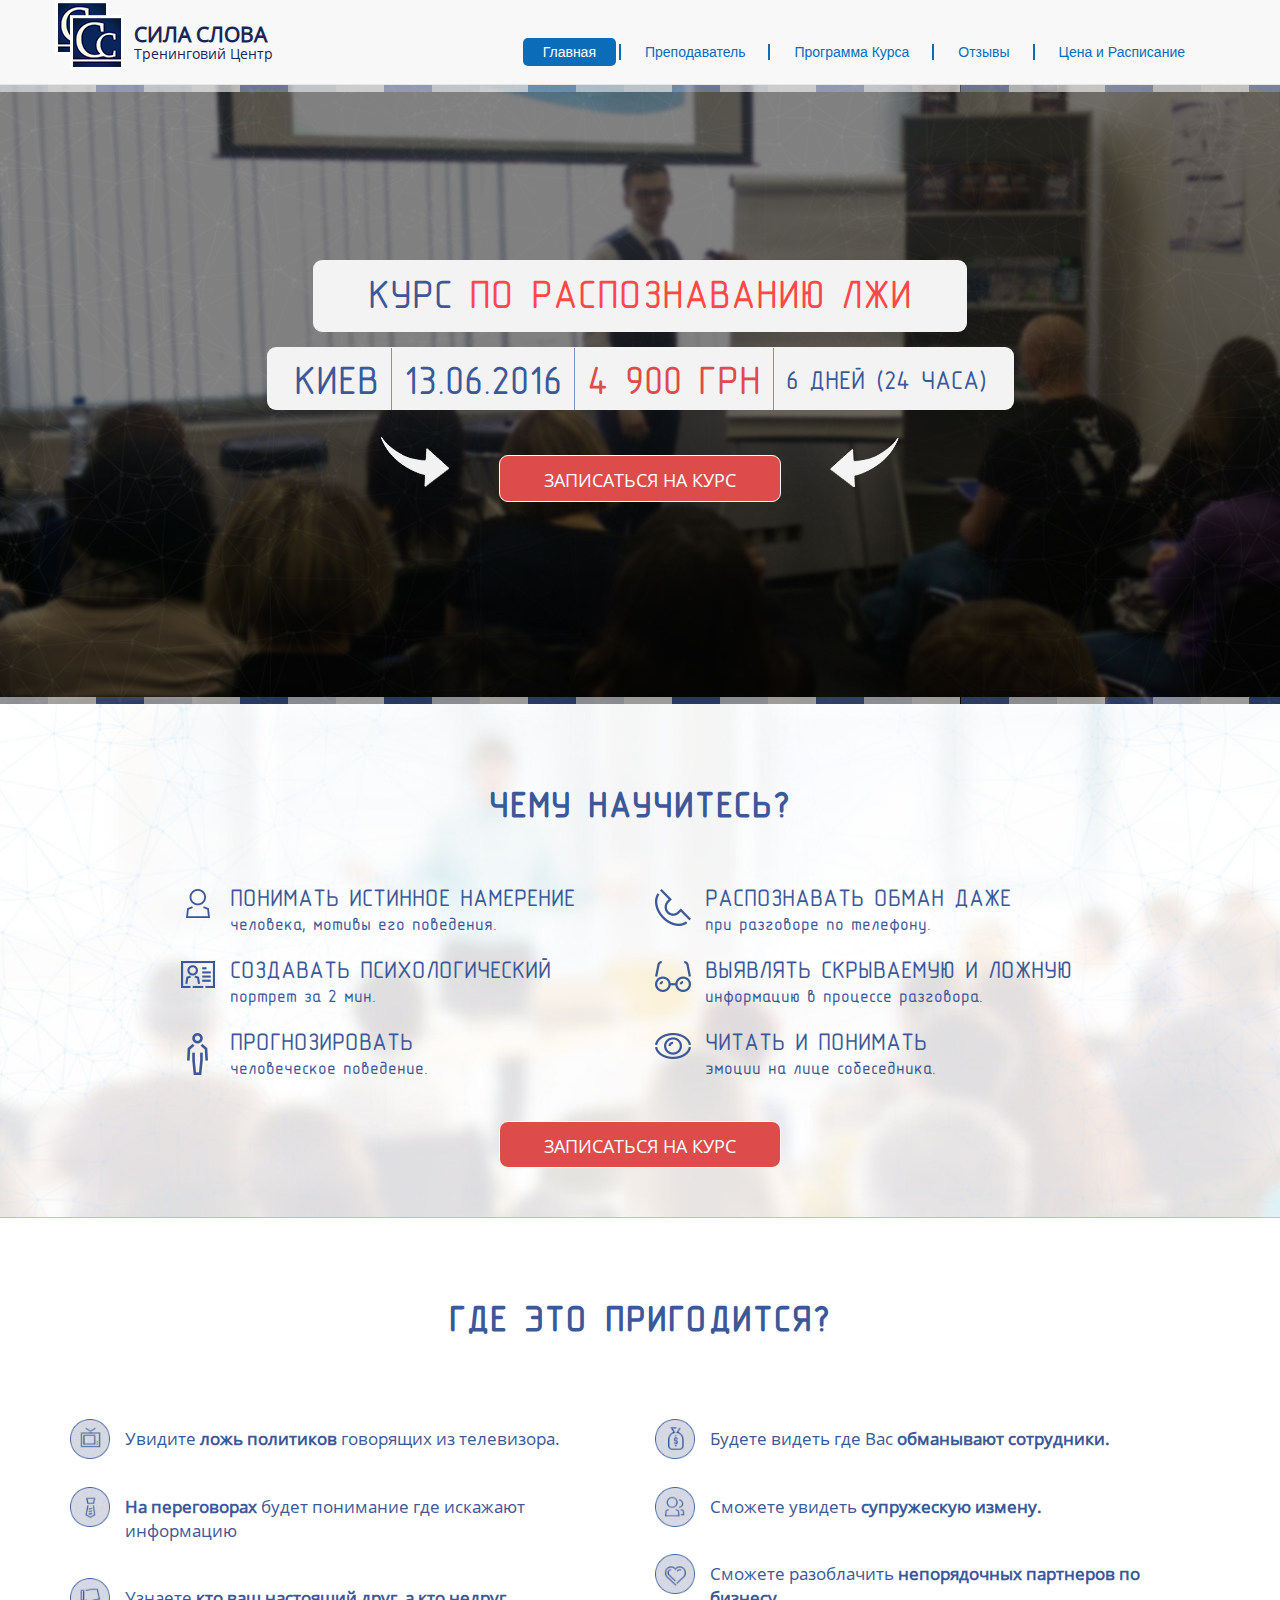
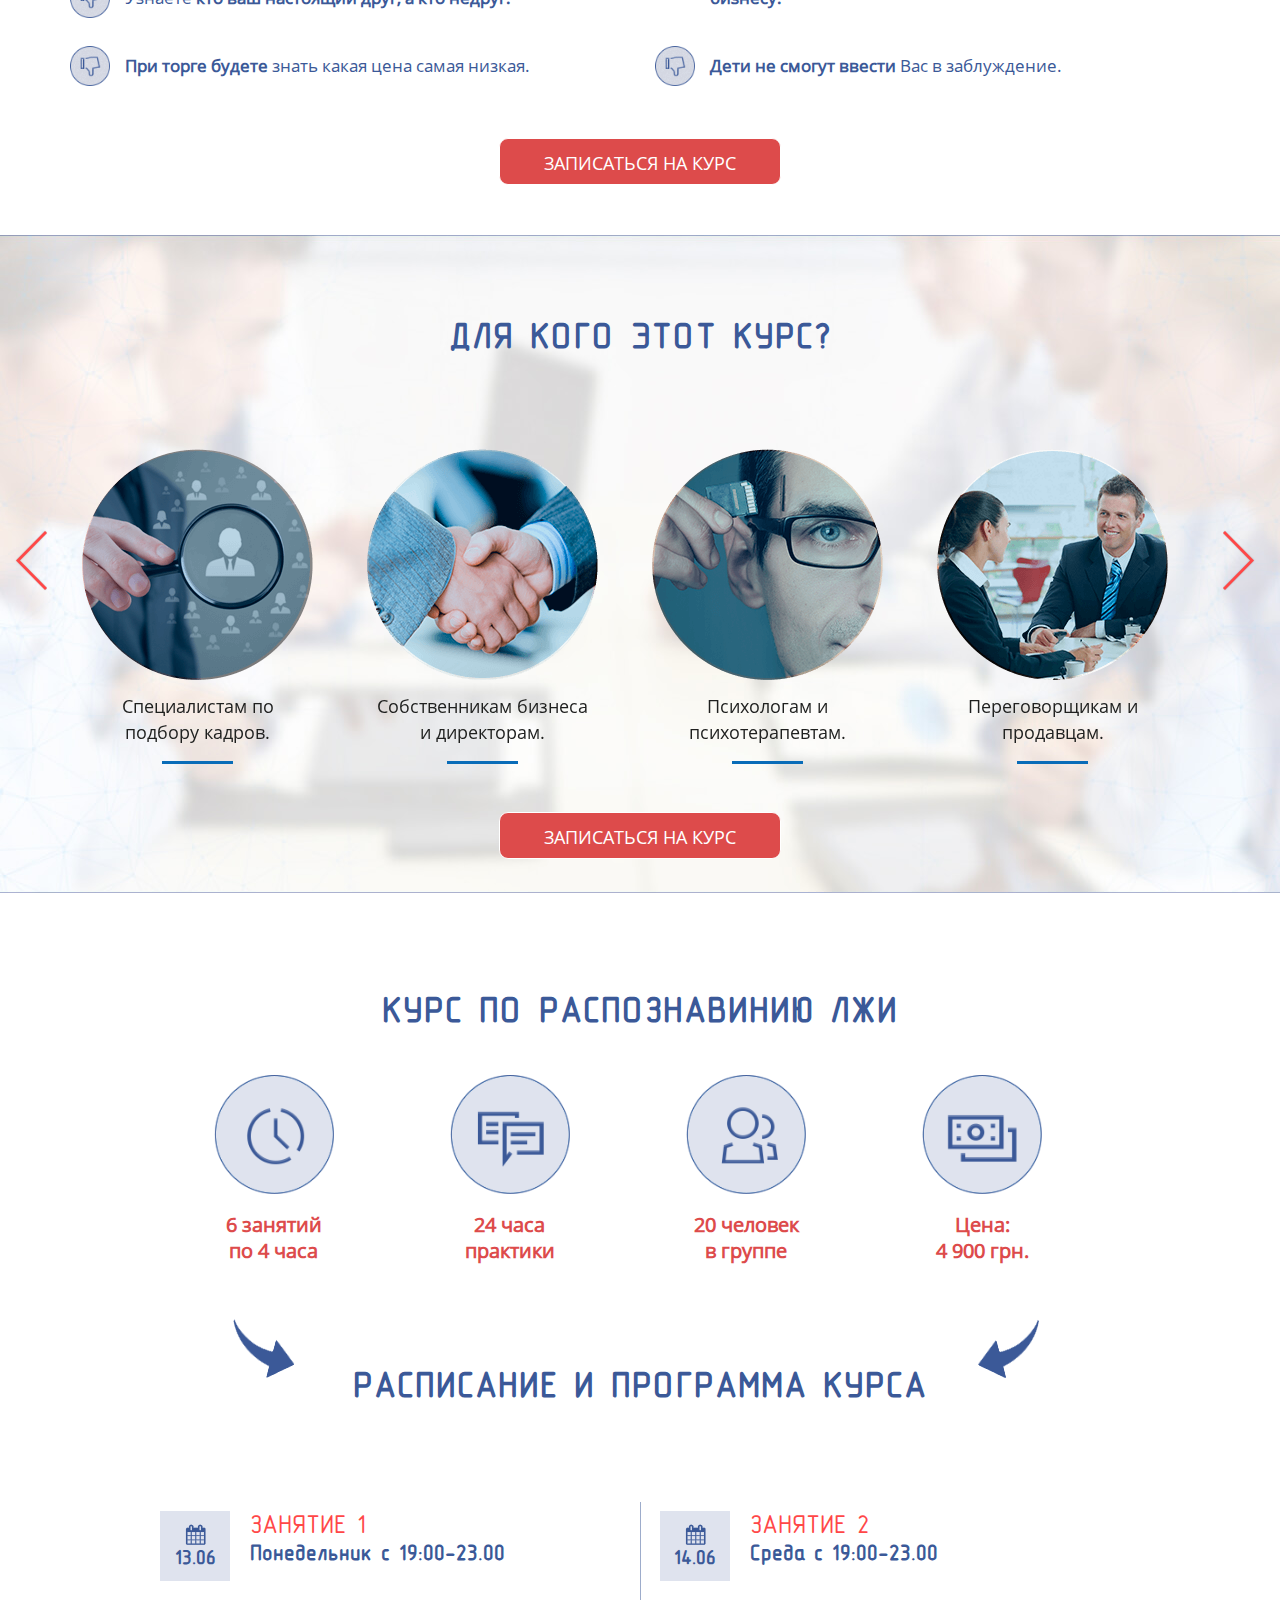
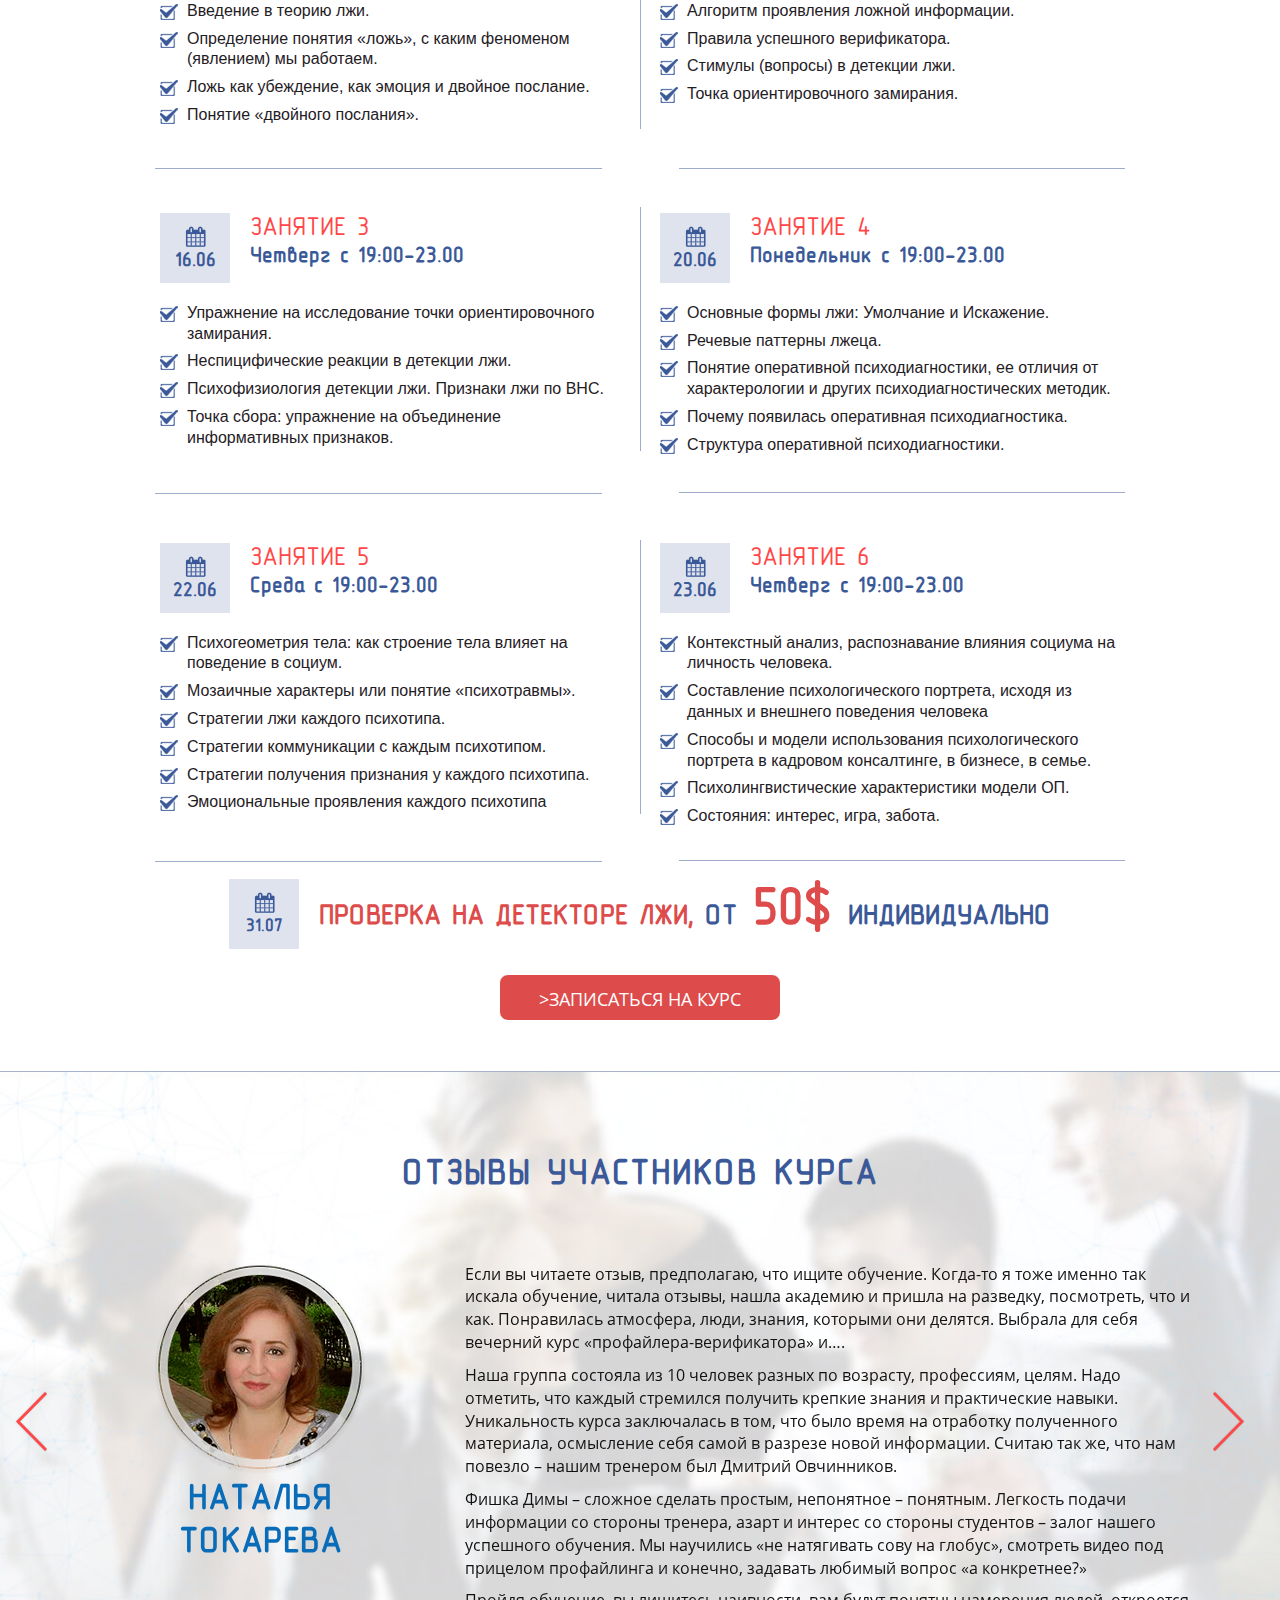
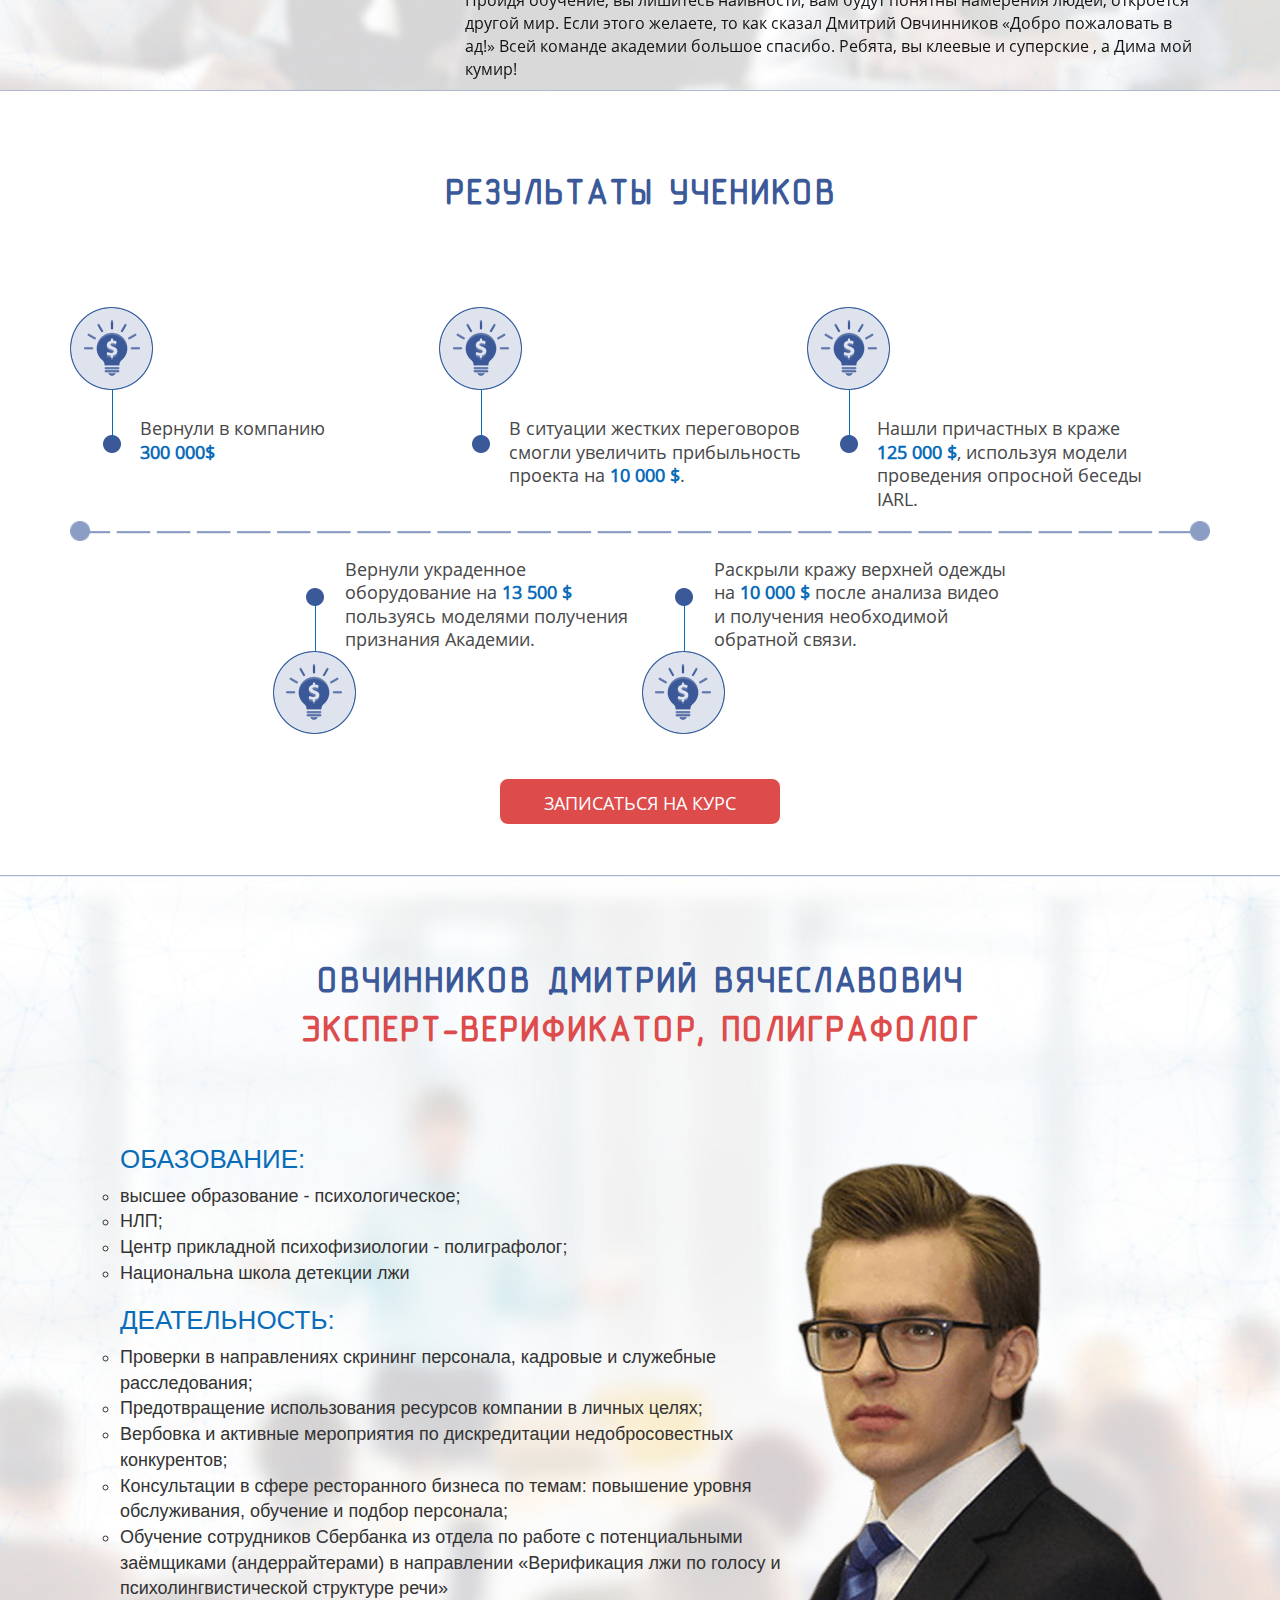
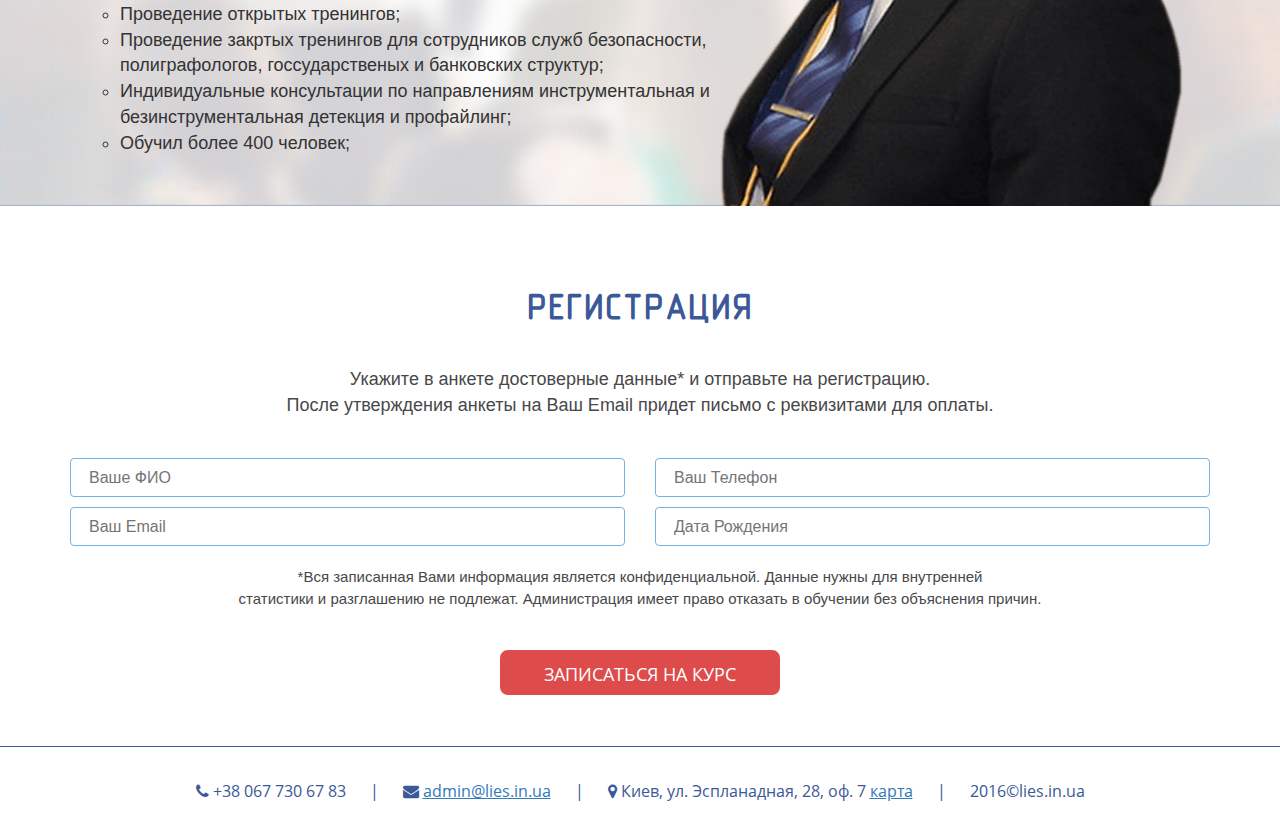
<file: index.html>
﻿<!DOCTYPE html>
<html lang="ru">
<head>
	<meta charset="UTF-8">
	<title>Document</title>
	<meta name="viewport" content="width=device-width, initial-scale=1">
	<link rel="stylesheet" type="text/css" href="css/bootstrap.css">
	<link rel="stylesheet" type="text/css" href="css/font-awesome.min.css">
	<link rel="stylesheet" type="text/css" href="css/style.css">
</head>
<body>
	<header>
		<nav class="navbar navbar-default navbar-static-top" role="navigation">
			<div class="container">
				<div class="navbar-header">
					<button id="header-btn" type="button" class="navbar-toggle collapsed" data-toggle="collapse" data-target="#navbar" aria-expanded="false" aria-controls="navbar">
						<span class="sr-only">Toggle navigation</span>
						<span class="icon-bar"></span>
						<span class="icon-bar"></span>
						<span class="icon-bar"></span>
					</button>
					<a class="navbar-brand" href="#">
						<img src="images/logo.png" alt="logo" class="logo  pull-left">
						<span class="slogan">Сила слова</span>
						<span>Тренинговий Центр</span>
					</a>
				</div>
				<div id="navbar" class="navbar-collapse collapse">
					<ul class="nav navbar-nav header-ul">
						<li><a class="active" href="#">Главная</a></li>
						<li><a href="#expert">Преподаватель</a></li>
						<li><a href="#programm">Программа Курса</a></li>
						<li><a href="#reviews">Отзывы</a></li>
						<li><a href="#course">Цена и Расписание</a></li>
					</ul>
				</div>
			</div>
		</nav>
	</header>
	<section class="baner">
		<div class="container">
			<div class="row">
				<div class="col-md-12">
					<div class="first-item">
						<h1>Курс <font>по распознаванию лжи</font></h1>
					</div>
				</div>
				<div class="col-md-12">
					<div class="second-item">
						<ul>
							<li>КИЕВ</li>
							<li>13.06.2016</li>
							<li><span>4 900 грн</span></li>
							<li>6 дней (24 часа)</li>
						</ul>
					</div>
				</div>
				<div class="col-md-12">
					<button class="registration-btn">Записаться <span>на курс</span></button>
				</div>
			</div>
		</div>
	</section>
	<section class="study">
		<div class="container">
			<div class="row">
				<div class="col-md-12">
					<h2>чему научитесь?</h2>
				</div>
				<div class="col-md-12 study-list">
					<div class="col-md-5 col-md-offset-1">
						<ul>
							<li>
								<div class="study-list-img pull-left">
									<img src="images/item1.png" />
								</div>
							   
								<div class="study-list-text">
									<h3>ПОНИМАТЬ ИСТИННОЕ НАМЕРЕНИЕ</h3>
									<span>человека, мотивы его поведения.</span>
								</div>
							</li>
							<li>
								<div class="study-list-img pull-left">
									<img src="images/item5.png" />
								</div>
								<div class="study-list-text">
									<h3>СОЗДАВАТЬ ПСИХОЛОГИЧЕСКИЙ</h3>
									<span>портрет за 2 мин.</span>
								</div>
							</li>
							<li>
								<div class="study-list-img pull-left">
									<img src="images/item4.png" />
								</div>
								<div class="study-list-text">
									<h3>ПРОГНОЗИРОВАТЬ</h3>
									<span>человеческое поведение.</span>
								</div>
							</li>
						</ul>
					</div>
					<div class="col-md-5">
						<ul>
							<li>
								<div class="study-list-img pull-left">
									<img src="images/item3.png" />
								</div>
								<div class="study-list-text">
									<h3>РАСПОЗНАВАТЬ ОБМАН ДАЖЕ</h3>
									<span>при разговоре по телефону.</span>
								</div>
							</li>
							<li>
								<div class="study-list-img pull-left">
									<img src="images/item2.png" />
								</div>
								<div class="study-list-text">
									<h3>ВЫЯВЛЯТЬ СКРЫВАЕМУЮ И ЛОЖНУЮ</h3>
									<span>информацию в процессе разговора.</span>
								</div>
							</li>
							<li>
								<div class="study-list-img pull-left">
									<img src="images/item6.png" />
								</div>
								<div class="study-list-text">
									<h3>ЧИТАТЬ И ПОНИМАТЬ</h3>
									<span>эмоции на лице собеседника.</span>
								</div>
							</li>
						</ul>
					</div>
				</div>
				<div class="col-md-12">
					<button class="registration-btn">Записаться <span>на курс</span></button>
				</div>
			</div>
		</div>
	</section>
	<section class="need">
		<div class="container">
			<div class="row">
				<div class="col-md-12">
					<h2>ГДЕ ЭТО ПРИГОДИТСЯ?</h2>
				</div>
				<div class="row">
					<div class="col-md-12 need-list">
						<div class="col-md-6 pull-left">
							<ul>
								<li>
									<div class="need-list-img pull-left">
										<img src="images/need1.png" />
									</div>

									<div class="need-list-text">
										<p>Увидите <span>ложь политиков</span> говорящих из телевизора.</p>
									</div>
								</li>
								<li>
									<div class="need-list-img pull-left">
										<img src="images/need2.png" />
									</div>
									<div class="need-list-text">
										<p><span>На переговорах</span> будет понимание где искажают информацию</p>
									</div>
								</li>
								<li>
									<div class="need-list-img pull-left">
										<img src="images/need3.png" />
									</div>
									<div class="need-list-text">
										<p>Узнаете <span>кто ваш настоящий друг, а кто недруг.</span> </p>
									</div>
								</li>
								<li>
									<div class="need-list-img pull-left">
										<img src="images/need3.png" />
									</div>
									<div class="need-list-text">
										<p><span>При торге будете</span> знать какая цена самая низкая.</p>
									</div>
								</li>
							</ul>
						</div>
						<div class="col-md-6 pull-right">
							<ul>
								<li>
									<div class="need-list-img pull-left">
										<img src="images/need4.png" />
									</div>
									<div class="need-list-text">
										<p>Будете видеть где Вас <span>обманывают сотрудники.</span></p>
									</div>
								</li>
								<li>
									<div class="need-list-img pull-left">
										<img src="images/need5.png" />
									</div>
									<div class="need-list-text">
										<p>Сможете увидеть <span>супружескую измену.</span></p>
									</div>
								</li>
								<li>
									<div class="need-list-img pull-left">
										<img src="images/need6.png" />
									</div>
									<div class="need-list-text">
										<p>Сможете разоблачить <span>непорядочных партнеров по бизнесу.</span></p>
									</div>
								</li>
								<li>
									<div class="need-list-img pull-left">
										<img src="images/need3.png" />
									</div>
									<div class="need-list-text">
										<p><span>Дети не смогут ввести</span> Вас в заблуждение.</p>
									</div>
								</li>
							</ul>
						</div>
					</div>
				</div>
			   
				<div class="row">
					<div class="col-md-12">
						<button class="registration-btn">Записаться <span>на курс</span></button>
					</div>
				</div>
				
			</div>
		</div>
	</section>
	<section class="whom">
		<div class="container">
			<div class="row">
				<div class="col-md-12">
					<h2>Для кого этот курс?</h2>
				</div>
				<div class="col-md-12 whom__container">
					<div class="whomSlider">
						<div class="slider-item">
							<img src="images/whom1.png">
								<p>Специалистам по подбору кадров.</p>
								<hr/>
						</div>
						<div class="slider-item">
							<img src="images/whom2.png">
								<p>Собственникам бизнеса и директорам.</p>
								<hr/>
						</div>
						<div class="slider-item">
							<img src="images/whom3.png">
								<p>Психологам и психотерапевтам.</p>
								<hr/>
						</div>
						<div class="slider-item">
							<img src="images/whom4.png">
								<p>Переговорщикам и продавцам.</p>
								<hr/>
						</div>
						<div class="slider-item">
							<img src="images/whom5.png">
								<p>Менеджерам и управленцам.</p>
								<hr/>
						</div>
						<div class="slider-item">
							<img src="images/whom6.png">
								<p>Амбициозным студентам.</p>
								<hr/>
						</div>
						<div class="slider-item">
							<img src="images/whom7.png">
								<p>Увлекающимся психологией.</p>
								<hr/>
						</div>
					</div>
				</div>
				<div class="col-md-12">
					<button class="registration-btn">Записаться <span>на курс</span></button>
				</div>
			</div>
		</div>
	</section>
	<section class="course">
		<a name="course"></a>
		<div class="container">
			<div class="row">
				<div class="col-md-12">
					<h2>Курс по распознавинию лжи</h2>
				</div>
				<div class="col-md-12">
					<div class="course_box">
						<ul>
							<li>
								<img src="images/course1.png" alt="">
								<p>6 занятий<br/>по 4 часа</p>
							</li>
							<li>
								<img src="images/course2.png" alt="">
								<p>24 часа <br/> практики</p>
							</li>
							<li>
								<img src="images/course3.png" alt="">
								<p>20 человек<br/> в группе</p>
							</li>
							<li>
								<img src="images/course4.png" alt="">
								<p>Цена: <br/> 4 900 грн.</p>
							</li>
						</ul>
					</div>
				</div>
			</div>
		</div>
	</section>
	<section class="programm">
		<a name="programm"></a>
		<div class="container">
			<div class="row">
				<div class="col-md-12">
					<h2><span>
					Расписание и программа курса
					</span></h2>
				</div>
				<div class="row">
					<div class="col-md-5 col-md-offset-1">
						<div class="program-day day-1">
							<div class="date">
								<p>13.06</p>
							</div>
							<h3>занятие 1 </h3>
							<p><b>Понедельник с 19:00–23.00</b></p>
							<ul>
								<li>Введение в теорию лжи.</li>
								<li>Определение понятия «ложь», с каким феноменом (явлением) мы работаем.</li>
								<li>Ложь как убеждение, как эмоция и двойное послание.</li>
								<li>Понятие «двойного послания».</li>
							</ul>
						</div>
					</div>
					<div class="col-md-5">
						<div class="program-day day-2">
							<div class="date">
								<p>14.06</p>
							</div>
							<h3>занятие 2 </h3>
							<p><b>Среда с 19:00–23.00</b></p>
							<ul>
								<li>Алгоритм проявления ложной информации.</li>
								<li>Правила успешного верификатора.</li>
								<li>Стимулы (вопросы) в детекции лжи.</li>
								<li>Точка ориентировочного замирания.</li>
							</ul>
						</div>
					</div>
				</div>
				<div class="row">
					<div class="col-md-5 col-md-offset-1">
						<div class="program-day day-3">
							<div class="date">
								<p>16.06</p>
							</div>
							<h3>занятие 3 </h3>
							<p><b>Четверг с 19:00–23.00</b></p>
							<ul>
								<li>Упражнение на исследование точки ориентировочного замирания.</li>
								<li>Неспицифические реакции в детекции лжи.</li>
								<li>Психофизиология детекции лжи. Признаки лжи по ВНС.</li>
								<li>Точка сбора: упражнение на объединение информативных признаков.</li>
							</ul>
						</div>
					</div>
					<div class="col-md-5">
						<div class="program-day day-4">
							<div class="date">
								<p>20.06</p>
							</div>
							<h3>занятие 4 </h3>
							<p><b>Понедельник с 19:00–23.00</b></p>
							<ul>
								<li>Основные формы лжи: Умолчание и Искажение.</li>
								<li>Речевые паттерны лжеца.</li>
								<li>Понятие оперативной психодиагностики, ее отличия от характерологии и других психодиагностических методик.</li>
								<li>Почему появилась оперативная психодиагностика.</li>
								<li>Структура оперативной психодиагностики.</li>
							</ul>
						</div>
					</div>
				</div>
			<div class="row">
				<div class="col-md-5 col-md-offset-1">
					<div class="program-day day-3 day-5">
						<div class="date">
							<p>22.06</p>
						</div>
						<h3>занятие 5 </h3>
						<p><b>Среда с 19:00–23.00</b></p>
						<ul>
							<li>Психогеометрия тела: как строение тела влияет на поведение в социум.</li>
							<li>Мозаичные характеры или понятие «психотравмы».</li>
							<li>Стратегии лжи каждого психотипа.</li>
							<li>Стратегии коммуникации с каждым психотипом.</li>
							<li>Стратегии получения признания у каждого психотипа.</li>
							<li>Эмоциональные проявления каждого психотипа</li>
						</ul>
					</div>
				</div>
				<div class="col-md-5">
					<div class="program-day day-6">
						<div class="date">
							<p>23.06</p>
						</div>
						<h3>занятие 6 </h3>
						<p><b>Четверг с 19:00–23.00</b></p>
						<ul>
							<li>Контекстный анализ, распознавание влияния социума на личность человека.</li>
							<li>Составление психологического портрета, исходя из данных и внешнего поведения человека</li>
							<li>Способы и модели использования психологического портрета в кадровом консалтинге, в бизнесе, в семье.</li>
							<li>Психолингвистические характеристики модели ОП.</li>
							<li>Состояния: интерес, игра, забота.</li>
						</ul>
					</div>
				</div>
			</div>
			</div>
		</div>
	</section>
	<section class="check">
		<div class="container">
			<div class="row">
				<div class="col-md-12 course-individual-div">
                    <div class="course-individual-div">
                        <div class="date-bottom">
                            <p>31.07</p>
                        </div>
                        <div class="text-bottom">
                            <p><b><span>Проверка  на  детекторе  лжи,</span> от <span class="course-price">50$</span> индивидуально</b></p>
                        </div>
                    </div>	
				</div>
				<button class="registration-btn">>Записаться <span>на курс</span></button>
			</div>
		</div>
	</section>
	<section class="reviews">
		<a name="reviews"></a>
		<div class="container">
			<div class="row">
				<div class="col-md-12">
					<h2>Отзывы участников курса</h2>
				</div>
				<div class="col-md-12">
					<ul class="reviews_slider">
						<li>
							<div class="col-xs-12 col-md-4">
								<div class="people">
									<img src="images/reviewNataly.png">
									<p>Наталья<br/>Токарева</p>
								</div>
							</div>
							<div class="col-xs-12 col-md-8">
								<div class="review_people">
									<p>Если вы читаете отзыв, предполагаю, что ищите обучение. Когда-то я тоже именно так искала обучение, читала отзывы, нашла академию и пришла на разведку, посмотреть, что и как. Понравилась атмосфера, люди, знания, которыми они делятся. Выбрала для себя вечерний курс «профайлера-верификатора» и….</p>

									<p>Наша группа состояла из 10 человек разных по возрасту, профессиям, целям. Надо отметить, что каждый стремился получить крепкие знания и практические навыки. Уникальность курса заключалась в том, что было время на отработку полученного материала, осмысление себя самой в разрезе новой информации. Считаю так же, что нам повезло – нашим тренером был Дмитрий Овчинников.</p>

									<p>Фишка Димы – сложное сделать простым, непонятное – понятным. Легкость подачи информации со стороны тренера, азарт и интерес со стороны студентов – залог нашего успешного обучения. Мы научились «не натягивать сову на глобус», смотреть видео под прицелом профайлинга и конечно, задавать любимый вопрос «а конкретнее?»</p>

									<p>Пройдя обучение, вы лишитесь наивности, вам будут понятны намерения людей, откроется другой мир. Если этого желаете, то как сказал Дмитрий Овчинников «Добро пожаловать в ад!» Всей команде академии большое спасибо. Ребята, вы клеевые и суперские , а Дима мой кумир!</p>
								</div>
							</div>
						</li>
						<li>
							<div class="col-xs-12 col-md-4">
								<div class="people">
									<img src="images/cap_woman.png">
									<p>Девушка<br/>Девушка</p>
								</div>
							</div>
							<div class="col-xs-12 col-md-8">
								<div class="review_people">
									<p>Если вы читаете отзыв, предполагаю, что ищите обучение. Когда-то я тоже именно так искала обучение, читала отзывы, нашла академию и пришла на разведку, посмотреть, что и как. Понравилась атмосфера, люди, знания, которыми они делятся. Выбрала для себя вечерний курс «профайлера-верификатора» и….</p>

									<p>Наша группа состояла из 10 человек разных по возрасту, профессиям, целям. Надо отметить, что каждый стремился получить крепкие знания и практические навыки. Уникальность курса заключалась в том, что было время на отработку полученного материала, осмысление себя самой в разрезе новой информации. Считаю так же, что нам повезло – нашим тренером был Дмитрий Овчинников.</p>

									<p>Фишка Димы – сложное сделать простым, непонятное – понятным. Легкость подачи информации со стороны тренера, азарт и интерес со стороны студентов – залог нашего успешного обучения. Мы научились «не натягивать сову на глобус», смотреть видео под прицелом профайлинга и конечно, задавать любимый вопрос «а конкретнее?»</p>

									<p>Пройдя обучение, вы лишитесь наивности, вам будут понятны намерения людей, откроется другой мир. Если этого желаете, то как сказал Дмитрий Овчинников «Добро пожаловать в ад!» Всей команде академии большое спасибо. Ребята, вы клеевые и суперские , а Дима мой кумир!</p>
								</div>
							</div>
						</li>
						<li>
							<div class="col-xs-12 col-md-4">
								<div class="people">
									<img src="images/cap_man.png">
									<p>Парень<br/>Парень</p>
								</div>
							</div>
							<div class="col-xs-12 col-md-8">
								<div class="review_people">
									<p>Если вы читаете отзыв, предполагаю, что ищите обучение. Когда-то я тоже именно так искала обучение, читала отзывы, нашла академию и пришла на разведку, посмотреть, что и как. Понравилась атмосфера, люди, знания, которыми они делятся. Выбрала для себя вечерний курс «профайлера-верификатора» и….</p>

									<p>Наша группа состояла из 10 человек разных по возрасту, профессиям, целям. Надо отметить, что каждый стремился получить крепкие знания и практические навыки. Уникальность курса заключалась в том, что было время на отработку полученного материала, осмысление себя самой в разрезе новой информации. Считаю так же, что нам повезло – нашим тренером был Дмитрий Овчинников.</p>

									<p>Фишка Димы – сложное сделать простым, непонятное – понятным. Легкость подачи информации со стороны тренера, азарт и интерес со стороны студентов – залог нашего успешного обучения. Мы научились «не натягивать сову на глобус», смотреть видео под прицелом профайлинга и конечно, задавать любимый вопрос «а конкретнее?»</p>

									<p>Пройдя обучение, вы лишитесь наивности, вам будут понятны намерения людей, откроется другой мир. Если этого желаете, то как сказал Дмитрий Овчинников «Добро пожаловать в ад!» Всей команде академии большое спасибо. Ребята, вы клеевые и суперские , а Дима мой кумир!</p>
								</div>
							</div>
						</li>
					</ul>
				</div>
			</div>
		</div>
	</section>
	<section class="results">
		<div class="container">
			<div class="row">
				<div class="col-md-12">
					<h2>результаты учеников</h2>
					<div class="first_block_results">
						<ul>
							<li>Вернули в компанию <br/><font>300 000$</font></li>
							<li>В ситуации жестких переговоров смогли увеличить прибыльность проекта на <font>10 000 $</font>.</li>
							<li>Нашли причастных в краже <br/><font>125 000 $</font>, используя модели проведения опросной беседы IARL.</li>
						</ul>
						<div class="line"></div>
					</div>
					<div class="second_block_results">
						<ul>
							<li>Вернули украденное оборудование на <font>13 500 $</font> пользуясь моделями получения признания Академии.</li>
							<li>Раскрыли кражу верхней одежды на <font>10 000 $</font> после анализа видео и получения необходимой обратной связи.</li>
						</ul>
					</div>
				</div>
				<div class="col-md-12">
					<button class="registration-btn">Записаться <span>на курс</span></button>
				</div>
			</div>
		</div>
	</section>
	<section class="expert">
		<a name="expert"></a>
		<div class="container">
			<div class="row">
				<div class="row">
					<div class="col-md-12">
						<h2>
							Овчинников Дмитрий Вячеславович<br />
							<span>Эксперт-верификатор, полиграфолог</span>
						</h2>
					</div>
				</div>
				
				<div class="row">
					<div class="col-md-8 expert-text">
						<h3>ОБАЗОВАНИЕ:</h3>
						<ul>
							<li>высшее образование - психологическое;</li>
							<li>НЛП;</li>
							<li>Центр прикладной психофизиологии - полиграфолог;</li>
							<li>Национальна школа детекции лжи</li>
						</ul>
						<h3>ДЕАТЕЛЬНОСТЬ:</h3>
						<ul>
							<li>Проверки в направлениях скрининг персонала, кадровые и служебные расследования;</li>
							<li>Предотвращение использования ресурсов компании в личных целях;</li>
							<li>Вербовка и активные мероприятия по дискредитации недобросовестных конкурентов;</li>
							<li>Консультации в сфере ресторанного бизнеса по темам: повышение уровня обслуживания, обучение и подбор персонала;</li>
							<li>Обучение сотрудников Сбербанка из отдела по работе с потенциальными заёмщиками (андеррайтерами) в направлении «Верификация лжи по голосу и психолингвистической структуре речи»</li>
							<li>Проведение открытых тренингов;</li>
							<li>Проведение закртых тренингов для сотрудников служб безопасности, полиграфологов, госсударственых и банковских структур;</li>
							<li>Индивидуальные консультации по направлениям инструментальная и безинструментальная детекция и профайлинг;</li>
							<li>Обучил более 400 человек;</li>
						</ul>
						<img src="images/expert.png" />
					</div>
				</div>
			</div>
		</div>
	</section>
	<section class="registration">
		<div class="container">
			<div class="row">
				<div class="col-md-12">
					<h2>Регистрация</h2>
					<p>
						Укажите в анкете достоверные данные<span>*</span> и отправьте на регистрацию.
						<br />
						После утверждения анкеты на Ваш Email придет письмо с реквизитами для оплаты.
					</p>
				</div>
				<form class="form" method="POST" action="order.php" id="registration-btn">
					<div class="col-md-6">
						<div class="registration-inputs">
							<div>
								<input required="required" minlength="3" maxlength="100" name="name" type="text" placeholder="Ваше ФИО" id="user_name"/>
							</div>
							<div>
								<input required="required" minlength="3" maxlength="50" name="email" type="email" placeholder="Ваш Email" id="user_email"/>
							</div>
						</div>
					</div>
					<div class="col-md-6">
						<div class="registration-inputs">
							<div>
								<input required="required" name="phone" type="tel" placeholder="Ваш Телефон" id="user_phone" pattern="[0-9]" />
							</div>
							<div>
								<input required="required" minlength="10"  maxlength="10" name="birthday" type="text" placeholder="Дата Рождения" id="user_birthday" />
							</div>
							<input type="hidden" name="formName" value="form">
						</div>
					</div>
					<div class="col-md-12">
						<div class="info-block">
							<p>*Вся записанная Вами информация является конфиденциальной. Данные нужны для внутренней<br/> статистики и разглашению не подлежат. Администрация имеет право отказать в обучении без объяснения причин.</p>
						</div>
						<button type="submit" id="btn_submit">Записаться <span>на курс</span></button>
					</div>
				</form>
			</div>
		</div>
	</section>
	<section class="modal_window">
		<div class="modal  fade " id="basicModal" tabindex="-1" role="dialog">
			<div class="modal-dialog">
				<div class="modal-content">
					<div class="close" data-dismiss="modal"></div>
					<h4 id="question_title">Cвязаться с нами</h4>
					<p>Телефон для спарвок: +38(067)73-067-83</p>
					<form class="form2" method="POST" action="order.php">
						<div>
							<input type="text" name="t_name" id="t_name" minlength="3" maxlength="20" placeholder="Ваше Имя" required="required">
						</div>
						<div>
							<input type="text" name="t_email" id="t_email" minlength="3" maxlength="50" placeholder="Ваш Email" required="required">
						</div>
						<div>
							<textarea name="t_mess" id="" minlength="3" placeholder="Ваше Сообщение" required="required" rows="5"></textarea>
						</div>
						<div class="text-center">
							<input type="hidden" name="formName" value="form2">
							<button type="submit" id="sub_m" name="button">отправить</button>
						</div>
					</form>
					<div class="jaw"></div>
				</div>
			</div>
		</div>
	</section>
	<section class="modal_window">
		<div class="modal  fade " id="map" tabindex="-1" role="dialog">
			<div class="modal-dialog">
				<div class="modal-content">
					<div class="close" data-dismiss="modal"></div>
					<h4 id="question_title">Карта</h4>
					<p>Г. КИЕВ, УЛ. ЭСПЛАНАДНАЯ, 28, ОФИС </p>
					<script type="text/javascript" charset="utf-8" async src="https://api-maps.yandex.ru/services/constructor/1.0/js/?sid=2TzIon8FdTGT8E4Z8vMRrgKzXmDvuBbT&width=100%&height=400&lang=ru_UA&sourceType=constructor&scroll=true"></script>
				</div>
			</div>
		</div>
	</section>
	<footer>
		<div class="container">
			<div class="row">
				<div class="col-md-12">
					<ul>
						<li>
							<i class="fa fa-phone"></i>
							+38 067 730 67 83
						</li>
						<span>|</span>
						<li>
							<i class="fa fa-envelope"></i>
							<a href="#" data-toggle="modal" data-target="#basicModal">admin@lies.in.ua</a>
						</li>
						<span>|</span>
						<li>
							<i class="fa fa-map-marker"></i>
							Киев, ул. Эспланадная, 28, оф. 7 <a href="#" data-toggle="modal" data-target="#map">карта</a></li>
							<span>|</span>
						<li>2016&copy;lies.in.ua</li>
					</ul>
				</div>
			</div>
		</div>
	</footer>

	<script type="text/javascript" src="js/jquery-2.1.3.min.js"></script>
	<script type="text/javascript" src="js/bootstrap.js"></script>
	<script type="text/javascript" src="js/bxslider.min.js"></script>
	<script type="text/javascript" src="js/jquery.validate.min.js" ></script>
	<script type="text/javascript" src="js/jquery.maskedinput.js" ></script>
	<script type="text/javascript" src="js/common.js"></script>
</body>
</html>
</file>
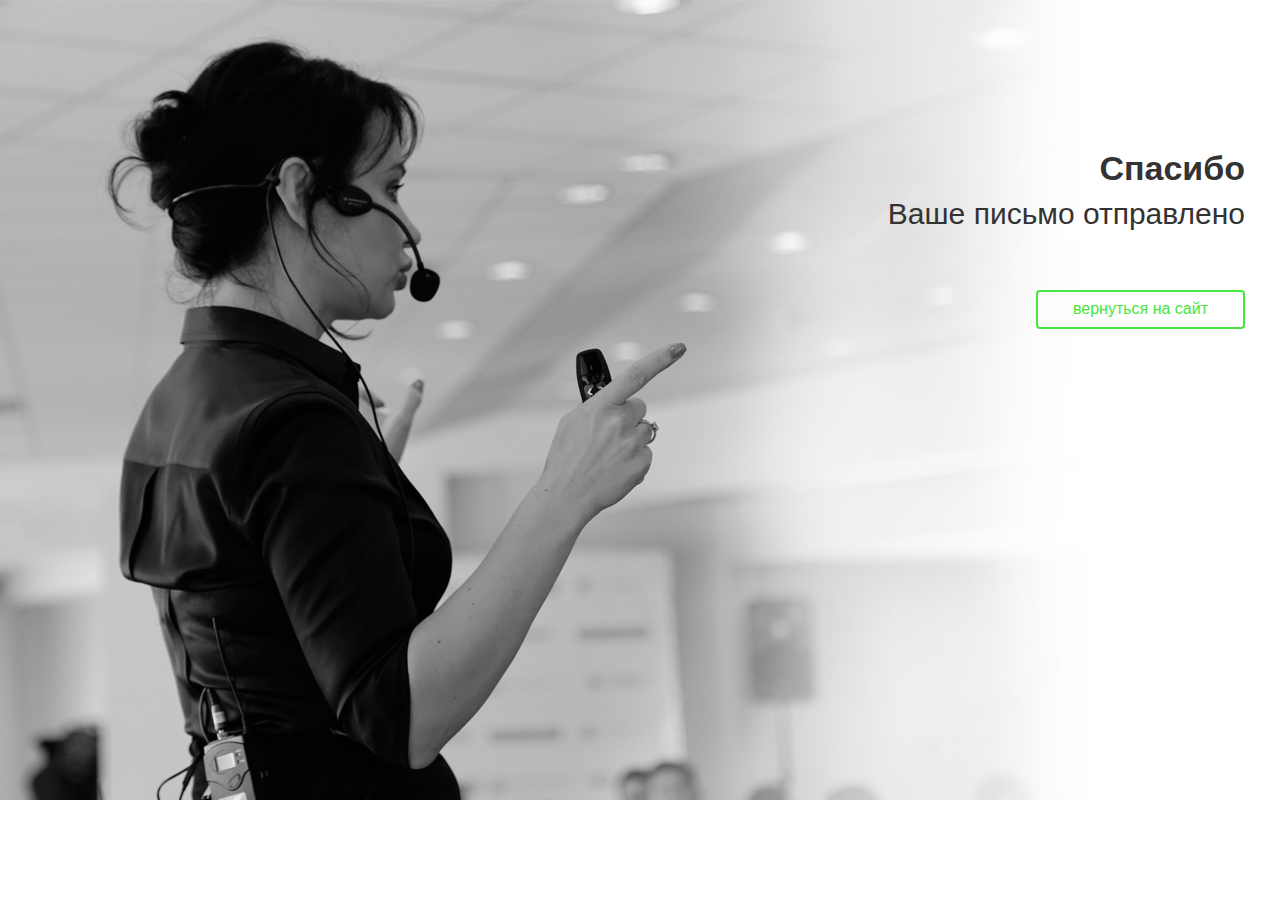
<file: thank.html>
<!DOCTYPE html>
<html lang="en">
<head>
	<meta charset="UTF-8">
	<title>письмо</title>
	<meta name="viewport" content="width=device-width, initial-scale=1">
	<link rel="stylesheet" type="text/css" href="css/bootstrap.css">
	<link rel="stylesheet" type="text/css" href="css/style.css">
</head>
<body class="thanks">
	<section class="container-fluid">
		<div class="row">
			<div class="col-md-12 col-lg-6"></div>
			<div class="col-md-12 col-lg-6">
				<div class="thanks-body">
					<h3 class="thanks-text">Спасибо</h3>
					<h3 class="text">Ваше письмо отправлено</h3>
					
					<a class="btn" href="/lies/">вернуться на сайт</a>
				</div>
			</div>
		</div>
	</section>

	<script type="text/javascript" src="js/jquery-2.1.3.min.js"></script>
	<script type="text/javascript" src="js/bootstrap.js"></script>
	<script type="text/javascript" src="js/common.js"></script>
</body>
</html>
</file>
<file: css/style.css>
/*****************************
			fonts
*****************************/
/*OPEN SANS*/
@font-face {
  font-family: OpenSans-Regular;
  src: url(../fonts/OpenSans-Regular.ttf);
}
@font-face {
  font-family: gost_2_304-81_type_b;
  src: url(../fonts/gost_2_304-81_type_b.ttf);
}
/*****************************
			main
*****************************/
a:hover {
  cursor: pointer;
}
a:focus {
  outline: none;
  /*отключить внешние границы*/
  background: transparent;
  /*отключить background*/
}
body {
  overflow-x: hidden;
}
button {
  position: relative;
  margin-bottom: 50px;
  outline: none;
  display: table;
  margin-left: auto;
  margin-right: auto;
  width: 182px;
  height: 47px;
  background: #dd4b4b;
  border: 1px solid #fff;
  border-radius: 9px;
  color: #fff;
  font-size: 18px;
  text-align: center;
  text-decoration: none;
  line-height: 47px;
  text-transform: uppercase;
  font-family: OpenSans-Regular;
}
button:hover {
  text-decoration: underline;
}
button:before,
button:after {
  content: '';
  display: block;
  position: absolute;
  width: 70px;
  height: 50px;
}
h2 {
  font-family: gost_2_304-81_type_b;
  text-align: center;
  font-size: 36px;
  padding: 71px 10px;
  margin: 0;
  letter-spacing: 1px;
  color: #3b5998;
  text-transform: uppercase;
  font-weight: bold;
  margin-top: 10px;
}
ul {
  padding-left: 0;
}
ul li {
  list-style-type: none;
  display: inline-block;
}
input.error,
input.error:focus,
textarea.error,
textarea.error:focus {
  border: 1px solid red;
  outline: red;
  -webkit-box-shadow: 0px 0px 3px 0px red;
  -moz-box-shadow: 0px 0px 3px 0px red;
  box-shadow: 0px 0px 3px 0px red;
}
label.error {
  color: red;
}
a[href="#registration"] {
  color: #fff;
}
/*****************************
			header
*****************************/
.shrink {
  height: 1000px;
}
header nav {
  width: 100%;
  position: fixed !important;
  height: 85px;
  margin-bottom: 0 !important;
  top: 0;
  transition-property: height;
  transition-duration: 1s;
}
header nav .navbar-header .navbar-brand {
  padding-bottom: 0;
  transition-property: padding-top;
  transition-duration: 1s;
}
header nav .navbar-header #header-btn {
  width: auto;
  margin-top: 18px;
  transition-property: margin-top;
  transition-duration: 1s;
}
header nav .navbar-header a {
  font-family: OpenSans-Regular;
  height: auto;
  width: 240px;
  display: block;
  background: url(../img/logo.png) no-repeat;
  /*padding: 7px 0 6px 66px;*/
  color: #1a2755 !important;
  text-decoration: none;
  float: left;
}
header nav .navbar-header a img {
  margin-right: 10px;
}
header nav .navbar-header a span {
  display: block;
  font-size: 14px;
}
header nav .navbar-header a .slogan {
  font-weight: bold;
  margin-top: 9px;
  display: inline-block;
  display: block;
  font-size: 21px;
  text-transform: uppercase;
}
header nav #navbar {
  background-color: #f8f8f8;
  width: 100%;
  margin: 0px;
  text-align: right;
  margin-top: 10px;
  transition-property: margin-top;
  transition-duration: 1s;
}
header nav #navbar ul {
  padding-bottom: 15px;
  margin: 28px 0 0;
  transition-property: margin-top;
  transition-duration: 1s;
}
header nav #navbar ul li {
  margin: 0 0 0 4px;
  padding: 0 5px 0 0;
  position: relative;
}
header nav #navbar ul li:after {
  content: "";
  position: absolute;
  right: 0;
  top: 20%;
  height: 60%;
  width: 2px;
  background: #096cb8;
}
header nav #navbar ul li:last-child:after {
  position: relative;
}
header nav #navbar ul li a {
  color: #096cb8;
  border-radius: 5px;
  padding: 4px 20px;
}
header nav #navbar ul li :hover,
header nav #navbar ul li .active {
  color: #fff;
  background: #0b6db9;
}
/*****************************
			baner
*****************************/
section.baner {
  background: url(../images/block1.jpg);
  background-size: cover;
  height: 619px;
  background-position-x: 30%;
  margin-top: 85px;
}
section.baner button:before {
  background: url(../images/arrow_left_white.png) no-repeat;
  left: -120px;
  top: -19px;
}
section.baner button:after {
  background: url(../images/arrow_right_white.png) no-repeat;
  right: -120px;
  top: -19px;
}
section.baner .first-item {
  display: table;
  margin-left: auto;
  margin-right: auto;
  color: #ff4747;
  padding-top: 175px;
}
section.baner .first-item h1 {
  font-family: gost_2_304-81_type_b !important;
  color: #3b5998;
  font-size: 40px;
  text-transform: uppercase;
  background: #f3f3f3;
  padding: 15px 55px 17px;
  border-radius: 9px;
  margin: 0 auto 15px;
  line-height: 1;
  text-align: center;
  font-family: gost_2_304-81_type_b;
}
section.baner .first-item font {
  color: #ff4747;
}
section.baner .second-item {
  border-radius: 9px;
  margin: 0 0 45px;
  background: #f3f3f3;
  color: #3b5998;
  font-size: 40px;
  display: table;
  margin-left: auto;
  margin-right: auto;
  text-transform: uppercase;
  font-family: gost_2_304-81_type_b;
}
section.baner .second-item ul {
  padding: 0 15px;
  display: table;
  margin-left: auto;
  margin-right: auto;
  margin-bottom: 0;
}
section.baner .second-item li {
  display: inline-block;
  border-right: 1px solid #7f92ba;
  padding: 0px 12px 0 12px;
  height: 62px;
  line-height: 65px;
  vertical-align: middle;
}
section.baner .second-item li:last-child {
  font-size: 26px;
  border: none;
}
section.baner .second-item li span {
  color: #dd4b4b;
}
/*****************************
			study
*****************************/
section.study {
  background: url(../images/block2.jpg) no-repeat 50% 0;
  background-size: cover;
  color: #3b5998;
}
section.study .study-list {
  font-family: gost_2_304-81_type_b;
}
section.study .study-list ul li {
  width: 100%;
}
section.study button {
  margin-top: 30px;
}
section.study h2 {
  padding-bottom: 40px;
}
section.study h3 {
  color: #3b5998;
  font-size: 24px;
  text-transform: uppercase;
  font-family: gost_2_304-81_type_b;
  text-align: left;
  margin-bottom: 0;
}
section.study .study-list-img {
  display: block;
  margin: 0 auto;
  float: left;
  text-align: center;
  width: 35px;
  margin: 24px 15px 0 0;
  height: 40px;
}
section.study .study-list-text {
  margin: 0 0 0 50px;
}
section.study .study-list-text span {
  font-size: 18px;
}
/*****************************
			need
*****************************/
section.need {
  color: #3b5998;
}
section.need button {
  margin-top: 25px;
}
section.need .need-list .need-list-img {
  padding-top: 10px;
  padding-right: 15px;
}
section.need .need-list ul li {
  width: 100%;
  margin-bottom: 15px;
  font-size: 17px;
}
section.need .need-list ul li .need-list-text {
  font-family: OpenSans-Regular;
  margin-top: 18px;
  margin-left: 55px;
}
section.need .need-list ul li .need-list-text span {
  font-weight: bold;
  color: #3b5998;
}
section.need img {
  width: 40px;
}
/*****************************
			controls
*****************************/
.bx-wrapper .bx-next {
  display: block;
  background: url(../images/img/arrows.png) no-repeat 100% 0;
  width: 32px;
  height: 61px;
  right: -30px;
  top: 30%;
  position: absolute;
  cursor: pointer;
  text-indent: -9999px;
}
.bx-wrapper .bx-prev {
  display: block;
  background: url(../images/img/arrows.png) no-repeat;
  width: 32px;
  height: 61px;
  left: -40px;
  top: 30%;
  position: absolute;
  cursor: pointer;
  text-indent: -9999px;
}
.reviews .bx-wrapper .bx-next {
  right: -20px;
  top: 30%;
}
.reviews .bx-wrapper .bx-prev {
  left: -40px;
  top: 30%;
}
/*****************************
			whom
*****************************/
.whom__container {
  padding: 5px;
}
section.whom {
  background: url(../images/block3.jpg) no-repeat 50% 0;
}
section.whom .bx-viewport {
  text-align: center;
  background: transparent;
  border: 0;
  -webkit-box-shadow: none;
  box-shadow: none;
}
section.whom .bx-viewport .whomSlider {
  margin-top: 18px;
}
section.whom .bx-viewport .whomSlider .slider-item {
  width: 275px !important;
}
section.whom .bx-viewport .whomSlider .slider-item img {
  margin: 0 auto;
}
section.whom .bx-viewport .whomSlider .slider-item p {
  font-size: 18px;
  font-family: OpenSans-Regular;
  color: #1f201f;
  text-align: center;
  padding: 0 30px;
  padding-top: 14px;
  font-weight: 500;
}
section.whom .bx-viewport .whomSlider .slider-item hr {
  margin-top: 15px;
  border-top: 3px solid #096cb8;
  width: 26%;
}
section.whom button {
  margin-top: 42px;
}
/*****************************
			course
*****************************/
section.course h2 {
  padding-bottom: 45px;
}
section.course .course_box {
  width: 100%;
}
section.course .course_box ul {
  width: 85%;
  display: table;
  margin-left: auto;
  margin-right: auto;
}
section.course .course_box ul li {
  margin: 0px 6%;
  text-align: center;
  color: #dd4b4b;
  font-weight: bold;
  line-height: 1.3;
  font-size: 20px;
}
section.course .course_box ul li p {
  font-family: OpenSans-Regular;
}
section.course .course_box ul li img {
  width: 120px;
  margin-bottom: 18px;
}
section.programm .day-1,
section.programm .day-2,
section.programm .day-3,
section.programm .day-4,
section.programm .day-6 {
  position: relative;
}
section.programm .day-1:after,
section.programm .day-1:before,
section.programm .day-2:after,
section.programm .day-3:after,
section.programm .day-3:before,
section.programm .day-4:after,
section.programm .day-6:after {
  content: "";
  position: absolute;
  background: #9daccb;
}
section.programm .day-3:after,
section.programm .day-1:after {
  right: -3.5%;
  top: 10%;
  height: 85%;
  width: 1px;
}
section.programm .day-3:before,
section.programm .day-1:before {
  bottom: -10%;
  left: 0;
  height: 1px;
  width: 95%;
}
section.programm .day-4:after,
section.programm .day-6:after,
section.programm .day-2:after {
  bottom: -19%;
  right: 0;
  width: 95%;
  height: 1px;
}
section.programm .day-4:after {
  bottom: -7%;
}
section.programm .day-6:after {
  bottom: -5%;
}
section.programm h2 span {
  position: relative;
}
section.programm h2 span::before {
  display: block;
  content: '';
  position: absolute;
  background: url(../images/img/arrow_btn_left2.png) no-repeat;
  width: 62px;
  height: 60px;
  left: -120px;
  top: -45px;
}
section.programm h2 span::after {
  display: block;
  content: '';
  position: absolute;
  background: url(../images/img/arrow_btn_right2.png) no-repeat;
  width: 69px;
  height: 59px;
  right: -120px;
  top: -45px;
}
section.programm .program-day {
  text-align: center;
  vertical-align: top;
  display: inline-block;
  padding: 35px 5px 0 5px;
  margin: 0 0 35px;
  position: relative;
  text-align: left;
}
section.programm .program-day p {
  font-size: 24px;
  color: #3b5998;
  font-family: gost_2_304-81_type_b;
  font-size: 22px;
}
section.programm .program-day .date {
  margin: 0 20px 20px 0;
  width: 70px;
  height: 70px;
  display: block;
  background: url(../images/calendar.png) no-repeat 50% 13px #dfe3ee;
  padding: 37px 0 0;
  color: #3b5998;
  font-size: 18px;
  text-align: center;
  float: left;
  font-weight: bold;
}
section.programm .program-day .date p {
  position: relative;
  font-size: 20px;
  bottom: 4px;
  font-weight: bold;
  font-family: gost_2_304-81_type_b !important;
}
section.programm .program-day h3 {
  font-family: gost_2_304-81_type_b !important;
  text-transform: uppercase;
  color: #ff4747;
  line-height: 1;
  font-size: 28px;
  margin: 0;
  font-size: 26px;
}
section.programm .program-day ul li {
  padding: 0 0 0 27px;
  background: url(../images/check.png) no-repeat 0 3px;
  position: relative;
  color: #1f201f;
  line-height: 1.3;
  font-size: 16px;
  margin: 0 0 7px;
  width: 100%;
}
section.programm .date-bottom {
  margin: 0 20px 20px 0;
  width: 70px;
  height: 70px;
  display: block;
  background: url(../images/calendar.png) no-repeat 50% 13px #dfe3ee;
  padding: 37px 0 0;
  color: #3b5998;
  font-size: 18px;
  text-align: center;
  float: left;
  font-weight: bold;
}
section.programm .course-individual-div {
  display: inline-block;
  overflow: hidden;
  text-align: center;
  font-family: gost_2_304-81_type_b;
  font-size: 28px;
  line-height: 1;
  text-transform: uppercase;
  color: #3b5998;
}
section.programm .course-individual-div .text-bottom {
  display: inline-block;
  font-family: gost_2_304-81_type_b;
  font-weight: bold;
}
section.programm .course-individual-div span {
  color: #dd4b4b;
}
section.programm .course-individual-div .course-price {
  font-size: 53px;
  font-weight: bold;
  margin: 0 5px;
}
/*****************************
			reviews
*****************************/
section.reviews {
  background: url(../images/block4.jpg) no-repeat 50% 0;
  background-size: cover;
}
section.reviews .bx-wrapper .bx-viewport {
  text-align: center;
  background: transparent;
  border: 0;
  -webkit-box-shadow: none;
  box-shadow: none;
  height: 100% !important;
}
section.reviews .bx-wrapper .bx-viewport ul li .people img {
  margin: 0 auto;
}
section.reviews .bx-wrapper .bx-viewport ul li .people p {
  color: #096cb8;
  font-family: gost_2_304-81_type_b;
  font-size: 36px;
  line-height: 1.2;
  text-transform: uppercase;
  text-align: center;
  font-weight: bold;
}
section.reviews .bx-wrapper .bx-viewport ul li .review_people p {
  text-align: left;
  font-size: 16px;
  font-family: OpenSans-Regular;
  color: #111111;
}
/*****************************
			results
*****************************/
section.results button {
  margin-top: 50px;
}
/*****************************
			expert
*****************************/
section.expert {
  background: url(../images/block5.jpg) no-repeat 50% 0;
  background-size: cover;
}
section.expert h2 {
  line-height: 48px;
}
section.expert span {
  color: #dd4b4b;
  margin-top: 5px;
  line-height: 50px;
}
section.expert img {
  position: absolute;
  left: 680px;
  bottom: 0;
}
section.expert .expert-text {
  padding-left: 80px;
  padding-bottom: 40px;
}
section.expert .expert-text h3 {
  font-size: 26px;
  color: #096cb8;
}
section.expert .expert-text ul {
  font-size: 18px;
}
section.expert .expert-text ul li {
  list-style-type: circle !important;
  display: list-item !important;
}
/*****************************
		registration
*****************************/
section.registration h2 {
  padding-bottom: 40px;
}
section.registration p {
  font-size: 18px;
  color: #484849;
  text-align: center;
  margin-bottom: 40px;
}
section.registration .registration-inputs input {
  float: left;
  display: block;
  border: 1px solid #72b2e5;
  border-radius: 4px;
  background: #fff;
  padding: 0 18px;
  width: 100%;
  height: 39px;
  line-height: 39px;
  color: #818283;
  font-size: 16px;
  margin-bottom: 10px;
}
section.registration .registration-inputs input.error,
section.registration .registration-inputs input.error:focus {
  border: 1px solid red;
}
section.registration .info-block p {
  font-size: 15px;
  padding-top: 10px;
}
section.registration .other-info {
  margin-top: 20px;
  display: inline-block;
  font-size: 14px !important;
}
/*****************************
			check
*****************************/
section.check .course-individual-div {
  display: inline-block;
  overflow: hidden;
  text-align: center;
  font-family: gost_2_304-81_type_b;
  font-size: 28px;
  line-height: 1;
  text-transform: uppercase;
  color: #3b5998;
}
section.check .course-individual-div .date-bottom {
  margin: 0 20px 20px 0;
  width: 70px;
  height: 70px;
  display: block;
  background: url(../images/calendar.png) no-repeat 50% 13px #dfe3ee;
  padding: 37px 0 0;
  color: #3b5998;
  font-size: 18px;
  text-align: center;
  float: left;
  font-weight: bold;
}
section.check .course-individual-div .text-bottom {
  display: inline-block;
}
section.check .course-individual-div span {
  color: #dd4b4b;
}
section.check .course-individual-div .course-price {
  font-size: 53px;
  font-weight: bold;
  margin: 0 5px;
}
/*****************************
			footer
*****************************/
footer {
  border-top: 1px solid #3b5998;
  padding: 30px 20px 20px;
}
footer ul {
  text-align: center;
  color: #3b5998;
  font-size: 16px;
  font-family: OpenSans-Regular;
}
footer ul li {
  padding: 3px 20px;
}
footer ul li a {
  text-decoration: underline;
}
/*****************************
			modal
*****************************/
section.modal_window .modal {
  text-align: center;
}
section.modal_window .modal .modal-content {
  padding: 20px 50px;
  padding-bottom: 40px;
}
section.modal_window .modal .modal-content button {
  margin-bottom: 0;
}
section.modal_window .modal .modal-content h4 {
  margin-bottom: 35px;
}
section.modal_window .modal .modal-content p {
  font-family: gost_2_304-81_type_b;
  text-transform: uppercase;
  color: #4d5a6d;
  line-height: 1.2;
  font-size: 26px;
  padding-bottom: 30px;
}
section.modal_window .modal .modal-content input,
section.modal_window .modal .modal-content textarea {
  width: 100%;
  padding: 5px;
  margin-bottom: 20px;
}
section.modal_window .modal .modal-content label {
  display: block;
}
section.modal_window .modal .modal-content .close {
  color: #f19b0f;
  margin: -4px -32px;
  opacity: 1;
  background-image: url(../images/cross.png);
  height: 18px;
  width: 18px;
}
section.modal_window .modal .modal-content .close:hover {
  background-image: url(../images/cross_hover.png);
}
/*****************************
			404
*****************************/
.body404 {
  background-size: contain;
  background-position: left;
}
.body404 .error .error-body {
  text-align: center;
  padding: 30px 20px 30px 20px;
}
.body404 .error .error-body a {
  color: #46E63E;
  border: 2px solid #46E63E;
  padding: 6px 35px;
  margin-top: 50px;
  font-size: 8px;
}
.body404 .error .error-body a:hover {
  color: #000;
}
.body404 .error .error-body h1 {
  font-size: 85px;
  line-height: 1;
}
.body404 .error .error-body .error-bold-text {
  margin-top: 0;
  font-weight: bold;
  font-size: 17px;
}
.body404 .error .error-body .error-bold-text-2 {
  font-size: 15px;
  margin-top: 8px;
}
.body404 .error .error-body .error-bold-text-3 {
  font-size: 8px;
}
/*****************************
			thanks
*****************************/
.thanks {
  background-size: contain;
  background-position: left;
}
.thanks .thanks-body {
  text-align: center;
  padding: 30px 20px 30px 20px;
}
.thanks .thanks-body a {
  color: #46E63E;
  border: 2px solid #46E63E;
  padding: 6px 35px;
  margin-top: 50px;
  font-size: 8px;
}
.thanks .thanks-body a:hover {
  color: #000;
}
.thanks .thanks-body .thanks-text {
  margin-top: 100;
  font-weight: bold;
  font-size: 17px;
}
.thanks .thanks-body .text {
  font-size: 15px;
  margin-top: 8px;
}
/*****************************
			media
*****************************/
@media screen and (max-width: 1200px) {
  section.course .course_box ul {
    width: 100%;
    text-align: center;
  }
  section.course .course_box ul li {
    margin: 0 3%;
  }
}
@media (max-width: 1199px) and (min-width: 992px) {
  section.programm .day-2:after {
    bottom: -28%;
  }
  section.programm .day-3:after {
    height: 100%;
  }
  section.programm .day-3:before {
    bottom: -24%;
  }
  section.programm .day-5:after {
    height: 85%;
  }
  section.programm .day-5:before {
    bottom: -3%;
  }
}
@media screen and (max-width: 991px) {
  .day-2:after,
  .day-4:after,
  .day-6:after {
    left: 0;
  }
  section.baner {
    background-position-x: 40%;
  }
  .whom__container {
    width: 80%;
    position: relative;
    left: 13%;
  }
  .bx-wrapper .bx-next {
    right: -7%;
  }
  .reviews .bx-wrapper .bx-prev,
  .reviews .bx-wrapper .bx-next {
    top: 15%;
  }
  .reviews .bx-wrapper .bx-prev {
    left: 10%;
  }
  .reviews .bx-wrapper .bx-next {
    right: 10%;
  }
  section.programm .day-1:after,
  section.programm .day-3:after {
    width: 0;
    height: 0;
    position: relative;
  }
  section.check .course-individual-div .text-bottom {
    font-size: 20px;
  }
  section.expert img {
    display: none;
  }
  .navbar-nav li a {
    font-size: 12px !important;
    padding: 4px 5px !important;
  }
  .first-item h1 {
    padding: 15px !important;
    font-size: 36px !important;
  }
  .second-item {
    border-radius: 9px;
    margin: 0 0 45px;
    background: #f3f3f3;
    color: #3b5998;
    display: table;
    margin-left: auto;
    margin-right: auto;
    font-family: gost_2_304-81_type_b;
    text-align: center;
  }
  .second-item ul {
    padding: 0 15px;
    display: table;
    margin-left: auto;
    margin-right: auto;
    padding-left: 105px;
  }
  .second-item ul li {
    margin-left: auto;
    margin-right: auto;
    display: block;
    padding: 0px 12px 0 12px;
    height: 50px;
    line-height: 65px;
    vertical-align: middle;
  }
}
@media screen and (max-width: 767px) {
  header nav #navbar ul li a {
    display: inline-block;
  }
  header nav #navbar ul li:after {
    position: relative;
  }
  section.need .need-list ul li .need-list-text {
    margin-top: 10px;
  }
  section.programm h2 span:before,
  section.programm h2 span:after {
    display: none !important;
  }
  .baner .container {
    padding: 0;
  }
  .study .row {
    padding-bottom: 10px !important;
  }
  .whom .row {
    padding-bottom: 20px !important;
  }
  header nav .navbar-header a {
    width: 240px;
  }
  section.check .course-individual-div .text-bottom {
    width: 71%;
    font-size: 20px;
  }
  section.course .course_box ul {
    width: 85%;
    display: table;
    margin-left: auto;
    margin-right: auto;
  }
  section.course .course_box ul li {
    display: table;
    margin-left: auto;
    margin-right: auto;
  }
  section.whom .bx-viewport {
    width: 300px !important;
    margin: 0 auto;
  }
  button span {
    display: none;
  }
  section.baner .first-item {
    padding-top: 182px;
  }
  section.baner .second-item {
    font-size: 10px;
  }
  section.baner .second-item ul li {
    border: none;
  }
  /*logo*/
  .first-item h1 {
    font-size: 30px !important;
  }
  .second-item {
    font-size: 30px !important;
  }
  .text-bottom {
    font-size: 16px;
  }
  .course-price {
    font-size: 25px !important;
  }
  .registration-inputs {
    padding: 0;
  }
  section.results .first_block_results ul li {
    width: 100%;
    max-width: 360px;
    min-height: 83px;
    margin: 0 0 20px;
  }
  section.results .first_block_results ul li:nth-child(odd) {
    background: url(../images/lamp.png) no-repeat 0 50%;
    padding: 0 0 0 90px;
  }
  section.results .first_block_results ul li:nth-child(even) {
    background: url(../images/lamp.png) no-repeat 100% 50%;
    padding: 0 90px 0 0;
    text-align: right;
    float: right;
  }
  section.results .second_block_results ul li {
    width: 100%;
    max-width: 360px;
    min-height: 83px;
    margin: 0 0 20px;
  }
  section.results .second_block_results ul li:nth-child(even) {
    background: url(../images/lamp.png) no-repeat 0 50%;
    padding: 0 0 0 90px;
  }
  section.results .second_block_results ul li:nth-child(odd) {
    background: url(../images/lamp.png) no-repeat 100% 50%;
    padding: 0 90px 0 0;
    text-align: right;
    float: right;
  }
  section.course .course_box ul {
    width: 53%;
  }
  /*footer*/
  footer ul span {
    display: none;
  }
}
@media screen and (max-width: 400px) {
  .navbar-default {
    max-width: 400px;
    min-width: 310px;
  }
  .whom__container {
    left: 6%;
    width: 86%;
  }
  .whom__container .bx-next {
    right: -20px;
  }
  .whom__container .bx-prev {
    left: -10px;
  }
  section.whom .bx-viewport {
    width: 260px !important;
    margin: 0 auto;
  }
  section.whom .bx-viewport img {
    width: 170px;
  }
  .container {
    max-width: 400px;
    overflow: hidden;
  }
  section.check .course-individual-div .text-bottom {
    font-size: 18px;
  }
  section.baner .second-item ul li {
    border: none;
  }
  section.baner .second-item ul li:last-child {
    font-size: 30px;
  }
  section.baner .first-item {
    padding-top: 165px;
  }
  h2 {
    padding: 50px 10px;
  }
  section.check .course-individual-div .text-bottom {
    width: 66%;
  }
}
@media screen and (max-width: 320px) {
  .container {
    max-width: 400px;
    overflow: hidden;
  }
  section.baner .second-item ul li {
    border: none;
  }
  section.baner .first-item {
    padding-top: 95px;
  }
  section.programm .program-day .date {
    margin-right: 65px;
  }
}
@media screen and (max-width: 767px) {
  header nav #navbar {
    width: 160px;
    margin-right: -15px;
    text-align: right;
    float: right;
  }
  section.baner .second-item ul {
    width: 200px;
  }
  section.baner .second-item ul li {
    font-size: 50px;
  }
  section.baner .second-item ul li span {
    font-size: 40px;
  }
  section.baner .second-item ul li:last-child {
    font-size: 24px;
  }
}
@media screen and (min-width: 768px) {
  /*main*/
  button {
    width: 282px;
  }
  /*nav bar*/
  header nav #navbar ul {
    float: right;
  }
  /*baner*/
  section.baner .second-item li {
    border-right: 1px solid #7f92ba;
  }
  /*result*/
  section.results .first_block_results ul li {
    color: #484849;
    font-size: 14px;
    padding: 135px 0 0 70px;
    width: 32%;
    line-height: 1.3;
    vertical-align: top;
    position: relative;
    font-family: OpenSans-Regular;
  }
  section.results .first_block_results ul li:before {
    content: '';
    display: block;
    background: url(../images/lampOver.png) no-repeat;
    width: 83px;
    height: 146px;
    position: absolute;
    left: 0;
    top: 25px;
  }
  section.results .first_block_results ul li font {
    color: #096cb8;
    font-weight: bold;
  }
  section.results .first_block_results .line {
    position: relative;
    background: url(../images/dashed.png) no-repeat;
    height: 22px;
    background-size: 100%;
  }
  section.results .second_block_results ul {
    text-align: center;
  }
  section.results .second_block_results ul li {
    text-align: left;
    position: relative;
    color: #484849;
    font-family: OpenSans-Regular;
    font-size: 14px;
    padding: 15px 0 0 72px;
    min-height: 175px;
    width: 35%;
    line-height: 1.3;
    vertical-align: top;
  }
  section.results .second_block_results ul li:before {
    content: '';
    display: block;
    background: url(../images/lampUnder.png) no-repeat;
    width: 83px;
    height: 146px;
    position: absolute;
    left: 0;
    top: 45px;
  }
  section.results .second_block_results ul li font {
    color: #096cb8;
    font-weight: bold;
  }
  /*404*/
  .body404 .error .error-body {
    padding: 90px 70px 50px 50px;
  }
  .body404 .error .error-body a {
    font-size: 16px;
  }
  .body404 .error .error-body h1 {
    font-size: 170px;
  }
  .body404 .error .error-body .error-bold-text {
    font-size: 34px;
  }
  .body404 .error .error-body .error-bold-text-2 {
    font-size: 30px;
  }
  .body404 .error .error-body .error-bold-text-3 {
    font-size: 16px;
  }
  .thanks .thanks-body {
    margin-top: 100px;
  }
  .thanks .thanks-body a {
    font-size: 16px;
  }
  .thanks .thanks-body .thanks-text {
    font-size: 34px;
  }
  .thanks .thanks-body .text {
    font-size: 30px;
  }
}
@media screen and (min-width: 992px) {
  section.results .first_block_results ul li,
  section.results .second_block_results ul li {
    font-size: 18px;
    width: 32%;
  }
  /*404*/
  .body404,
  .thanks {
    background: url("../images/fon_woman.png") no-repeat;
    min-height: 800px;
  }
  .body404 .error .error-body,
  .thanks .thanks-body {
    text-align: right;
  }
}
</file>
